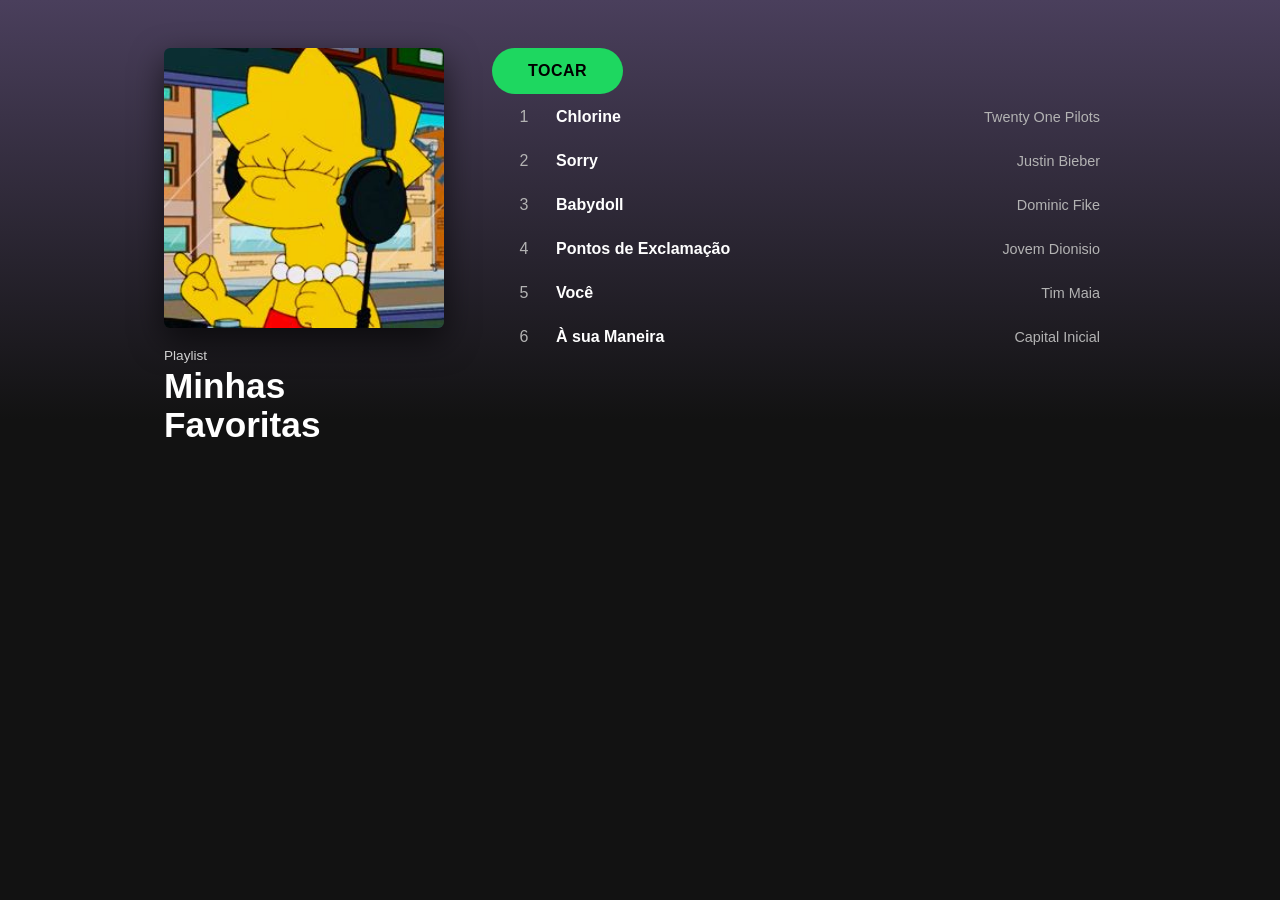
<file: index.html>
<!doctype html>
<html lang="pt-br">
  <head>
    <meta charset="UTF-8" />
    <meta name="viewport" content="width=device-width, initial-scale=1.0" />
    <title>Minha-Playlist</title>
    <link rel="stylesheet" href="playlist.css" />
  </head>
  <body>
    <main>
      <aside>
        <img
          src="./imagens/capa-playlist.jpg"
          alt="lisa simpson com fone de musica"
        />
        <p>Playlist</p>
        <h1>Minhas Favoritas</h1>
      </aside>
      <div class="musicas">
        <div><a href="player.html?musica=1" class="tocar">TOCAR</a></div>
        <a href="player.html?musica=1" class="faixa">
          <span class="nome">Chlorine</span
          ><span class="artista">Twenty One Pilots</span>
        </a>
        <a href="player.html?musica=2" class="faixa">
          <span class="nome">Sorry</span
          ><span class="artista">Justin Bieber</span>
        </a>
        <a href="player.html?musica=3" class="faixa">
          <span class="nome">Babydoll</span
          ><span class="artista">Dominic Fike</span>
        </a>
        <a href="player.html?musica=4" class="faixa">
          <span class="nome">Pontos de Exclamação</span
          ><span class="artista">Jovem Dionisio</span>
        </a>
        <a href="player.html?musica=5" class="faixa">
          <span class="nome">Você</span><span class="artista">Tim Maia</span>
        </a>
        <a href="player.html?musica=6" class="faixa">
          <span class="nome">À sua Maneira</span
          ><span class="artista">Capital Inicial</span>
        </a>
      </div>
    </main>
    <link rel="stylesheet" href="script.js" />
  </body>
</html>
</file>
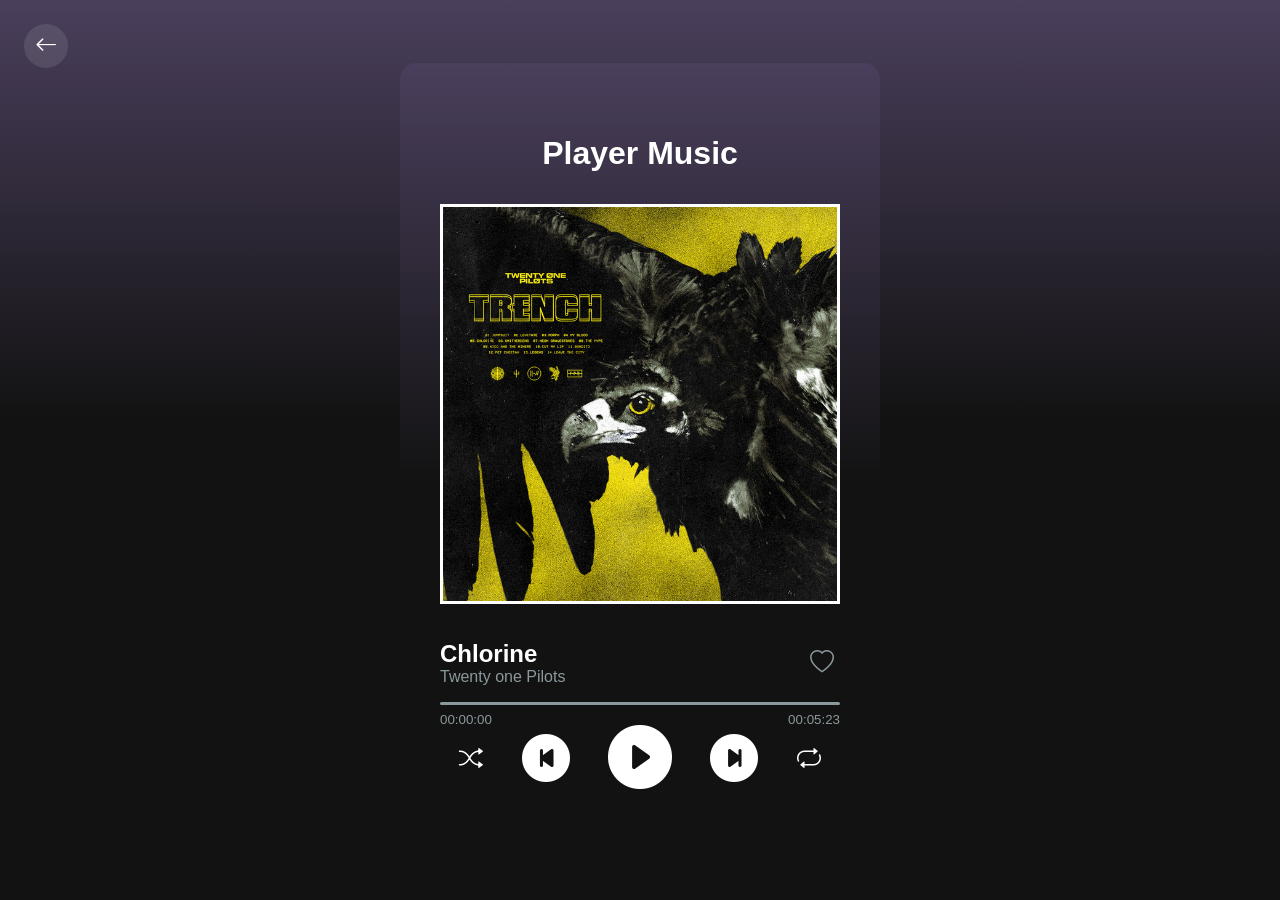
<file: player.html>
<!doctype html>
<html lang="pt-br">
  <head>
    <meta charset="UTF-8" />
    <meta name="viewport" content="width=device-width, initial-scale=1.0" />
    <title>Player-Music</title>
    <link
      rel="stylesheet"
      href="https://cdn.jsdelivr.net/npm/bootstrap-icons@1.13.1/font/bootstrap-icons.min.css"
    />
    <link rel="stylesheet" href="style.css" />
  </head>
  <body>
    <a href="index.html" class="voltar" aria-label="Voltar para a playlist">
      <i class="bi bi-arrow-left"></i>
    </a>
    <div class="music-container">
      <h1 id="titulo">Player Music</h1>
      <img id="capa" alt="Capa music" />
      <audio id="audio"></audio>
      <div id="abaixo-da-capa">
        <div id="info-music">
          <h2 id="song-name">Nome da musica</h2>
          <div id="band-name" class="color-transp">banda</div>
        </div>
        <button id="like" class="button color-transp">
          <i class="bi bi-heart"></i>
        </button>
      </div>
      <div id="container-barra">
        <div id="barra-de-progresso">
          <div id="progresso-atual"></div>
          <div id="time-box">
            <div id="song-time">00:00:00</div>
            <div id="total-time">00:00:00</div>
          </div>
        </div>
      </div>
      <div id="container-botao">
        <button id="embaralhar" class="button">
          <i class="bi bi-shuffle"></i>
        </button>
        <button id="next" class="button button-navi">
          <i class="bi bi-skip-start-circle-fill"></i>
        </button>
        <button id="play" class="button button-grande">
          <i class="bi bi-play-circle-fill"></i>
        </button>
        <button id="previous" class="button button-navi">
          <i class="bi bi-skip-end-circle-fill"></i>
        </button>
        <button id="repeat" class="button" s>
          <i class="bi bi-repeat"></i>
        </button>
      </div>
    </div>
    <script src="script.js"></script>
  </body>
</html>
</file>
<file: playlist.css>
* {
  margin: 0;
  box-sizing: border-box;
}

body {
  font-family: Arial, Helvetica, sans-serif;
  color: #fff;
  background: linear-gradient(#4a3f5c, #121212 420px) no-repeat #121212;
  min-height: 100vh;
}

main {
  display: grid;
  grid-template-columns: 280px 1fr;
  grid-template-areas: "lateral conteudo";
  gap: 48px;
  align-items: start;
  max-width: 1000px;
  margin: 0 auto;
  padding: 48px 24px;
}

aside {
  grid-area: lateral;
  position: sticky;
  top: 24px;
}

aside img {
  width: 100%;
  height: auto;
  display: block;
  border-radius: 6px;
  box-shadow: 0 12px 32px rgba(0, 0, 0, 0.6);
}

aside p {
  margin-top: 20px;
  font-size: 0.85rem;
  color: #d0d0d0;
}

aside h1 {
  margin-top: 4px;
  font-size: 2.2rem;
  line-height: 1.1;
}

.musicas {
  grid-area: conteudo;
  display: flex;
  flex-direction: column;
  gap: 2px;
  counter-reset: faixa;
}

.tocar {
  display: inline-block;
  padding: 14px 36px;
  border-radius: 999px;
  background: #1ed760;
  color: #000;
  font-weight: bold;
  letter-spacing: 0.5px;
  text-decoration: none;
  transition:
    transform 0.1s,
    background 0.1s;
}

.tocar:hover {
  background: #3be477;
  transform: scale(1.04);
}

.faixa {
  display: grid;
  grid-template-columns: 32px 1fr auto;
  align-items: center;
  gap: 16px;
  padding: 12px 16px;
  border-radius: 6px;
  color: #fff;
  text-decoration: none;
}

.faixa::before {
  counter-increment: faixa;
  content: counter(faixa);
  text-align: center;
  color: #b3b3b3;
}

.faixa:hover {
  background: rgba(255, 255, 255, 0.12);
}

.faixa:hover::before {
  color: #1ed760;
}

.nome {
  font-weight: bold;
}

.artista {
  color: #b3b3b3;
  font-size: 0.9rem;
}

footer {
  text-align: center;
  padding: 24px;
  color: #b3b3b3;
  font-size: 0.85rem;
}

@media (max-width: 700px) {
  main {
    grid-template-columns: 1fr;
    grid-template-areas:
      "lateral"
      "conteudo";
    gap: 32px;
  }

  aside {
    position: static;
  }

  aside img {
    max-width: 240px;
  }
}
</file>
<file: style.css>
* {
  margin: 0;
  box-sizing: border-box;
}

body {
  height: 100vh;
  color: white;
  font-family: sans-serif;
  background: linear-gradient(#4a3f5c, #121212 420px) no-repeat #121212;
  display: flex;
  flex-direction: column;
  min-height: 100vh;
  margin: 0;
  justify-content: center;
  align-items: center;
}
#capa {
  width: 400px;
  border: 3px solid white;
}
#abaixo-da-capa {
  display: flex;
  flex-direction: row;
  justify-content: space-between;
  align-items: center;
  margin: 2em 0 1em 0;
}
#container-botao {
  display: flex;
  flex-direction: row;
  justify-content: space-around;
  align-items: center;
}
.button {
  font-size: 1.5em;
  cursor: pointer;
}
.button-navi {
  font-size: 3em;
}
.button-grande {
  font-size: 4em;
}
#titulo {
  display: flex;
  justify-content: center;
  margin: 1em;
}

.color-transp {
  color: rgb(139, 153, 156);
}

#barra-de-progresso {
  background-color: rgb(139, 153, 156);
  height: 3px;
  width: 100%;
  border-radius: 15px;
  margin-bottom: 1em;
}
#progresso-atual {
  --progress: 0%;
  height: inherit;
  background-color: white;
  width: var(--progress);
  border-radius: inherit;
}
button {
  background-color: inherit;
  color: inherit;
  border: none;
  cursor: pointer;
}
#container-barra {
  cursor: pointer;
}
.button-active {
  color: rgb(0, 139, 93);
}
#time-box {
  display: flex;
  flex-direction: row;
  justify-content: space-between;
  color: rgb(139, 153, 156);
  font-size: smaller;
  margin-top: 0.5em;
}

.music-container {
  background: linear-gradient(#4a3f5c, #121212 420px) no-repeat #121212;
  padding: 2.5em;
  border-radius: 1em;
}
.voltar {
  position: fixed;
  top: 24px;
  left: 24px;
  display: flex;
  align-items: center;
  justify-content: center;
  width: 44px;
  height: 44px;
  border-radius: 50%;
  background: rgba(255, 255, 255, 0.1);
  color: #fff;
  font-size: 1.4rem;
  text-decoration: none;
}

.voltar:hover {
  background: rgba(255, 255, 255, 0.25);
}
</file>
